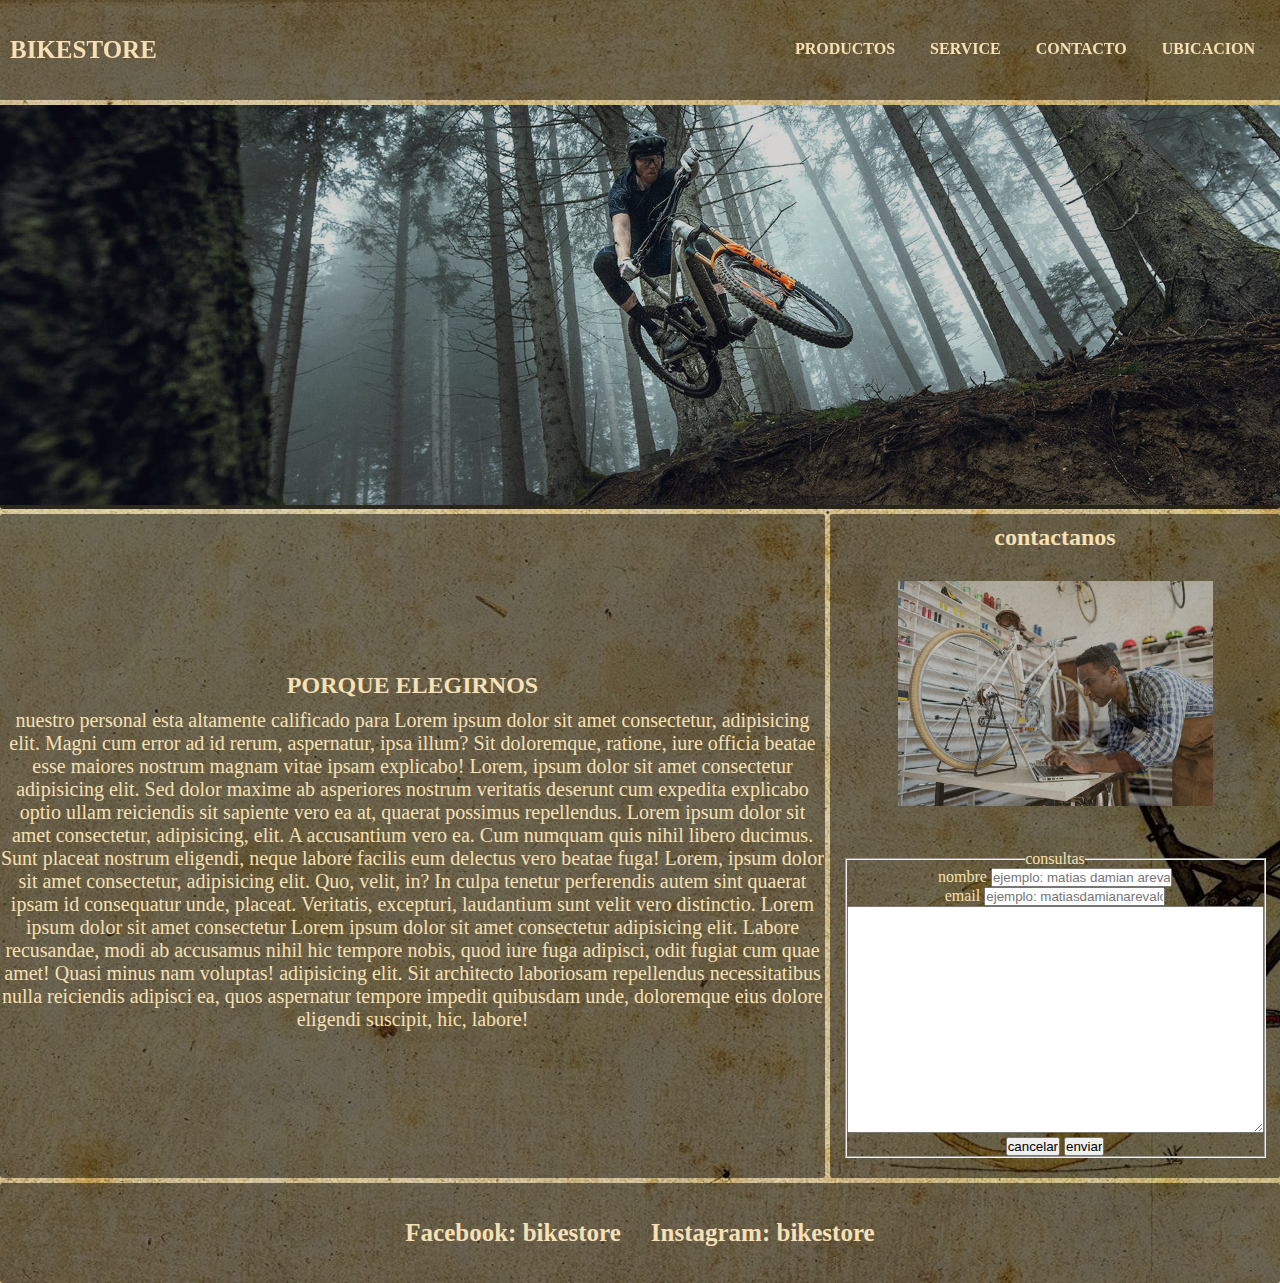
<file: pages/contacto.html>
<!DOCTYPE html>
<html lang="en">
<head>
	<meta charset="UTF-8">
	<meta name="viewport" content="width=device-width, initial-scale=1.0">
	<title>Bikestore</title>
	<link rel="stylesheet" href="../css/style.css">
	<link rel="shortcut icon" href="../img/favicon.jpg">
</head>
<body class="grid-container">
	<nav class="navbar">
		<a href="../index.html" class="logo">
			<h1 class="logo">BIKESTORE</h1>
		</a>
		<ul class="nav-menu">
			<li class="nav-menu-item">
				<a href="../pages/productos.html" class="nav-menu-link">Productos</a>
			</li>
			<li class="nav-menu-item">
				<a href="../pages/service.html" class="nav-menu-link">Service</a>
			</li>
			<li class="nav-menu-item">
				<a href="../pages/contacto.html" class="nav-menu-link">Contacto</a>
			</li>
			<li class="nav-menu-item">
				<a href="../pages/ubicacion.html" class="nav-menu-link">Ubicacion</a>
			</li>
		</ul>
	</nav>
	<header class="header">
		<img class="img" src="../img/header.png" alt="bicicleteria Bikestore">
	</header>
	<aside class="sidebar">
		<h2>contactanos</h2>
		<section class="img">
	    	<img class="imgmain" src="../img/contacto.jpg" alt="contacto bikestore">
	    </section>
		<section>
	    	<form action="contacto">
	    		<fieldset class="section">
	    			<legend>consultas</legend>
	    			<label for="name">nombre</label>
	    			<input type="text" id="name" placeholder="ejemplo: matias damian arevalo">
	    			<br>
	    			<label for="email">email</label>
	    			<input type="email" id="email" placeholder="ejemplo: matiasdamianarevalo@gmail.com">
	    			<label for="mensaje"></label>
	    			<br>
	    			<textarea name="" id="mensaje" cols="50" rows="15"></textarea>
	    			<br>
	    			<input type="reset" value="cancelar">
	    			<input type="submit" value="enviar">
	    		</fieldset>
	    	</form>
	    </section>
	</aside>
	<main class="main">
		<section>
			<h2>PORQUE ELEGIRNOS</h2>
	    	<p>nuestro personal esta altamente calificado para  Lorem ipsum dolor sit amet consectetur, adipisicing elit. Magni cum error ad id rerum, aspernatur, ipsa illum? Sit doloremque, ratione, iure officia beatae esse maiores nostrum magnam vitae ipsam explicabo! Lorem, ipsum dolor sit amet consectetur adipisicing elit. Sed dolor maxime ab asperiores nostrum veritatis deserunt cum expedita explicabo optio ullam reiciendis sit sapiente vero ea at, quaerat possimus repellendus. Lorem ipsum dolor sit amet consectetur, adipisicing, elit. A accusantium vero ea. Cum numquam quis nihil libero ducimus. Sunt placeat nostrum eligendi, neque labore facilis eum delectus vero beatae fuga! Lorem, ipsum dolor sit amet consectetur, adipisicing elit. Quo, velit, in? In culpa tenetur perferendis autem sint quaerat ipsam id consequatur unde, placeat. Veritatis, excepturi, laudantium sunt velit vero distinctio.
	    	Lorem ipsum dolor sit amet consectetur
			Lorem ipsum dolor sit amet consectetur adipisicing elit. Labore recusandae, modi ab accusamus nihil hic tempore nobis, quod iure fuga adipisci, odit fugiat cum quae amet! Quasi minus nam voluptas! adipisicing elit. Sit architecto laboriosam repellendus necessitatibus nulla reiciendis adipisci ea, quos aspernatur tempore impedit quibusdam unde, doloremque eius dolore eligendi suscipit, hic, labore!</p>
	    </section>
	</main>
	<footer class="footer">
		<a href="https://www.facebook.com/"><h3>Facebook: bikestore</h3></a>	 	<a href="https://www.instagram.com/"><h3>Instagram: bikestore</h3></a>
	</footer>
</body>
</html>
</file>
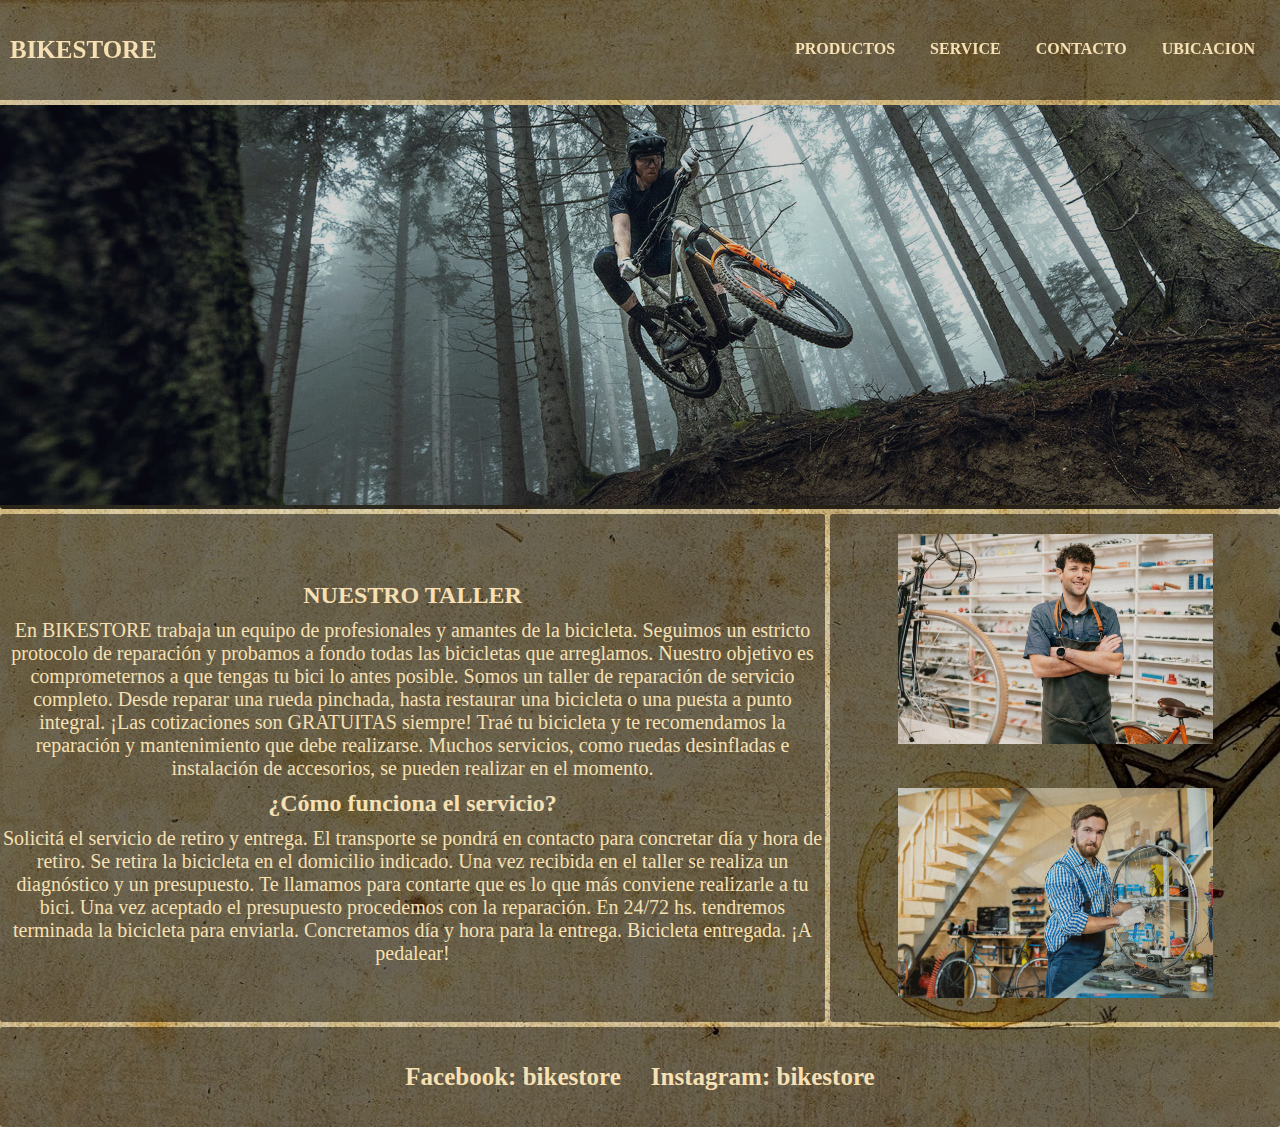
<file: pages/service.html>
<!DOCTYPE html>
<html lang="en">
<head>
	<meta charset="UTF-8">
	<meta name="viewport" content="width=device-width, initial-scale=1.0">
	<title>Bikestore</title>
	<link rel="stylesheet" href="../css/style.css">
	<link rel="shortcut icon" href="../img/favicon.jpg">
</head>
<body class="grid-container">
	<nav class="navbar">
		<a href="../index.html" class="logo">
			<h1 class="logo">BIKESTORE</h1>
		</a>
		<ul class="nav-menu">
			<li class="nav-menu-item">
				<a href="../pages/productos.html" class="nav-menu-link">Productos</a>
			</li>
			<li class="nav-menu-item">
				<a href="../pages/service.html" class="nav-menu-link">Service</a>
			</li>
			<li class="nav-menu-item">
				<a href="../pages/contacto.html" class="nav-menu-link">Contacto</a>
			</li>
			<li class="nav-menu-item">
				<a href="../pages/ubicacion.html" class="nav-menu-link">Ubicacion</a>
			</li>
		</ul>
	</nav>
	<header class="header">
		<img class="img" src="../img/header.png" alt="bicicleteria Bikestore">
	</header>
	<aside class="sidebar">
		<section class="">
			<img class="imgmain" src="../img/taller1.jpg" alt="personal mecanica de bikestore">
			<img class="imgmain" src="../img/taller2.jpg" alt="personal mecanica de bikestore">
		</section>
	</aside>
	<main class="main">
		<section>
			<h2>NUESTRO TALLER</h2>
			<p>En BIKESTORE trabaja un equipo de profesionales y amantes de la bicicleta.
			Seguimos un estricto protocolo de reparación y probamos a fondo todas las bicicletas que arreglamos.
			Nuestro objetivo es comprometernos a que tengas tu bici lo antes posible.
			Somos un taller de reparación de servicio completo. Desde reparar una rueda pinchada, hasta restaurar una bicicleta o una puesta a punto integral.
			¡Las cotizaciones son GRATUITAS siempre!
			Traé tu bicicleta y te recomendamos la reparación y mantenimiento que debe realizarse. Muchos servicios, como ruedas desinfladas e instalación de accesorios, se pueden realizar en el momento.</p>
		</section>
		<section>
			<h2>¿Cómo funciona el servicio?</h2>
			<p>Solicitá el servicio de retiro y entrega.
			El transporte se pondrá en contacto para concretar día y hora de retiro.
			Se retira la bicicleta en el domicilio indicado.
			Una vez recibida en el taller se realiza un diagnóstico y un presupuesto.
			Te llamamos para contarte que es lo que más conviene realizarle a tu bici.
			Una vez aceptado el presupuesto procedemos con la reparación.
			En 24/72 hs. tendremos terminada la bicicleta para enviarla.
			Concretamos día y hora para la entrega.
			Bicicleta entregada. ¡A pedalear!</p>
		</section>
	</main>
	<footer class="footer">
		<a href="https://www.facebook.com/"><h3>Facebook: bikestore</h3></a>		<a href="https://www.instagram.com/"><h3>Instagram: bikestore</h3></a>
	</footer>
</body>
</html>
</file>
<file: css/style.css>
*{
    box-sizing: border-box;
    margin: 0;
    padding: 0;
 }
body{
    background-image: url(../img/background.jpg);
    background-repeat: repeat;
    background-position: center; 
    background-size: cover;
    width: 100%;
}
/****/ 
a{
    border-radius: 3px;
    color: #F6E0B4;
    text-decoration: none;
}
h2{
    margin: 10px 10px;
}
h3{ 
    color:#F6E0B4;
    font-size: 30px;
}


/*clases*/
/*-------------grid-container------------*/


.grid-container{
    display: grid;
    gap: 5px;
    text-align: center;
}
.navbar{
    z-index: 1;
    grid-area: navbar;
    height: 100px;
    position: sticky;
    width: 100%;
    top: 0;
    left: 0;
    display: flex;
    justify-content: space-between;
    background-color: rgba(0, 0, 0, 0.5);
}
.logo:hover{
    transform: translate(-3px, 3px);
    transition: 1.5s;
    color: #AC9D7E;
    
}
.footer h3:hover{
    color: #AC9D7E;
    transform: translate(-3px, 3px);
    transition: 1.5s;
}
.logo{
    font-weight: bold;
}
.nav-menu{
    display: flex;
    list-style: none;
}
.nav-menu-item:hover{
    transform: translate(-3px, 3px);
    transition: 1.5s;
}
.nav-menu-item{
    margin-right: 15px;
    text-transform: uppercase;
}
.nav-menu-link{
    margin: 10px;
    border-radius: 3px;
}
.nav-menu-link:hover{
    color: #AC9D7E;
    transition: 0.5s;
}
.header{
    z-index: 0;
    border-radius: 3px;
    grid-area: header;
    background-color: rgba(0, 0, 0, 0.8); 
    
}
.sidebar{
    display: flex;
    justify-content: center;
    align-items: center;
    flex-direction: column;
    border-radius: 3px;
    color: #F6E0B4;
    grid-area: sidebar;
    background-color: rgba(00, 00, 00, 0.5);
    
}

.main{
    display: flex;
    justify-content: center;
    align-items: center;
    flex-direction: column;
    border-radius: 3px;
    color: #F6E0B4;
    grid-area: main;
    background-color: rgba(0, 0, 0, 0.5);
    
}
.footer{
    display: flex;
    justify-content: center;
    align-items: center;
    border-radius: 3px;
    grid-area: footer;
    background-color: rgba(0, 0, 0, 0.5); 
    
}
.footer h3{
    margin: 15px;
    text-align: center;
}
.img{
    opacity: 0.8;
    width: 100%;
    text-align: center;
}
.imgmain{
    opacity: 0.8;
    margin: 20px 20px;
    width: 70%;
    text-align: center;
}
.section{
    margin: 20px 20px;
}
.iframe{
    width: 100%;
}
.montaña{
    margin: 30px 60px;
    display: block;
    overflow-y: scroll;
    border-radius: 3px;
    height: 600px;
    border: solid #1b1a1a 5px;
}
.ruta{
    margin: 30px 60px;
    display: block;
    overflow-y: scroll;
    border-radius: 3px;
    height: 600px;
    border: solid #1b1a1a 5px;
}
.boxproducto{
    margin: 30px 30px;
    text-align: center; 
}
.imgproducto{
    margin: 20px 20px;
    width: 60%;
}


/*----media cueris------------*/

/*     --375--    */ 

@media (min-width: 375px) {
    .grid-container{
        grid-template-columns: 1fr;
        grid-template-rows: repeat(5, auto);
        grid-template-areas: 
        "navbar"
        "header"
        "main"
        "sidebar"
        "footer";
    }
    .logo{
        margin-left: 5px;
        font-weight: bold;
    }
    .navbar{
        top: 0;
        left: 0;
        height: auto;
        display: flex;
        flex-direction: column;
    }
    .nav-menu{
        flex-direction: column;
    }
    .nav-menu-item{
        font-size: 1rem;
        font-weight: lighter;
    }
    .footer{
        height: 60px;
    }
    .footer h3{
        font-size: 20px;
    }
    h1{
        font-size: 25px;
    }
}


/*-------768-------*/
@media (min-width: 768px) {
    .grid-container{
        grid-template-columns: 1fr;
        grid-template-rows: repeat(5, auto);
        grid-template-areas: 
        "navbar"
        "header"
        "main"
        "sidebar"
        "footer";
    }
    .navbar{
        top: 0;
        left: 0;
        height: 100px;
        display: flex;
        flex-direction: row;
    }
    .logo{
        margin-top: 18px;
        font-weight: bold; 
    }
    .nav-menu{
        margin-top: 40px;
        flex-direction: row;
    }
    .nav-menu-item{
        font-weight: bold;
    }
    .footer{
        height: 100px;
    }
    .footer h3{
        font-size: 25px;
    }
    p{
        font-size: 15px;
    }
}


/*--------1024------*/
@media (min-width: 1024px) {
    .grid-container{
        grid-template:
        "navbar navbar"  100px
        "header header"  auto
        "main   sidebar"    auto
        "footer footer"  100px /
        auto    450px;
    }
    .navbar{
        top: 0;
        left: 0;
        height: 100px;
        display: flex;
        flex-direction: row;
    }
    .logo{
        font-weight: bold;
    }
    .nav-menu{
        flex-direction: row;
    }
    .nav-menu-item{
        font-weight: bold;
    }
    .footer{
        height: 100px;
    }
    .footer h3{
        font-size: 25px;
    }
    p{
        font-size: 20px;
    }
 
}
</file>
